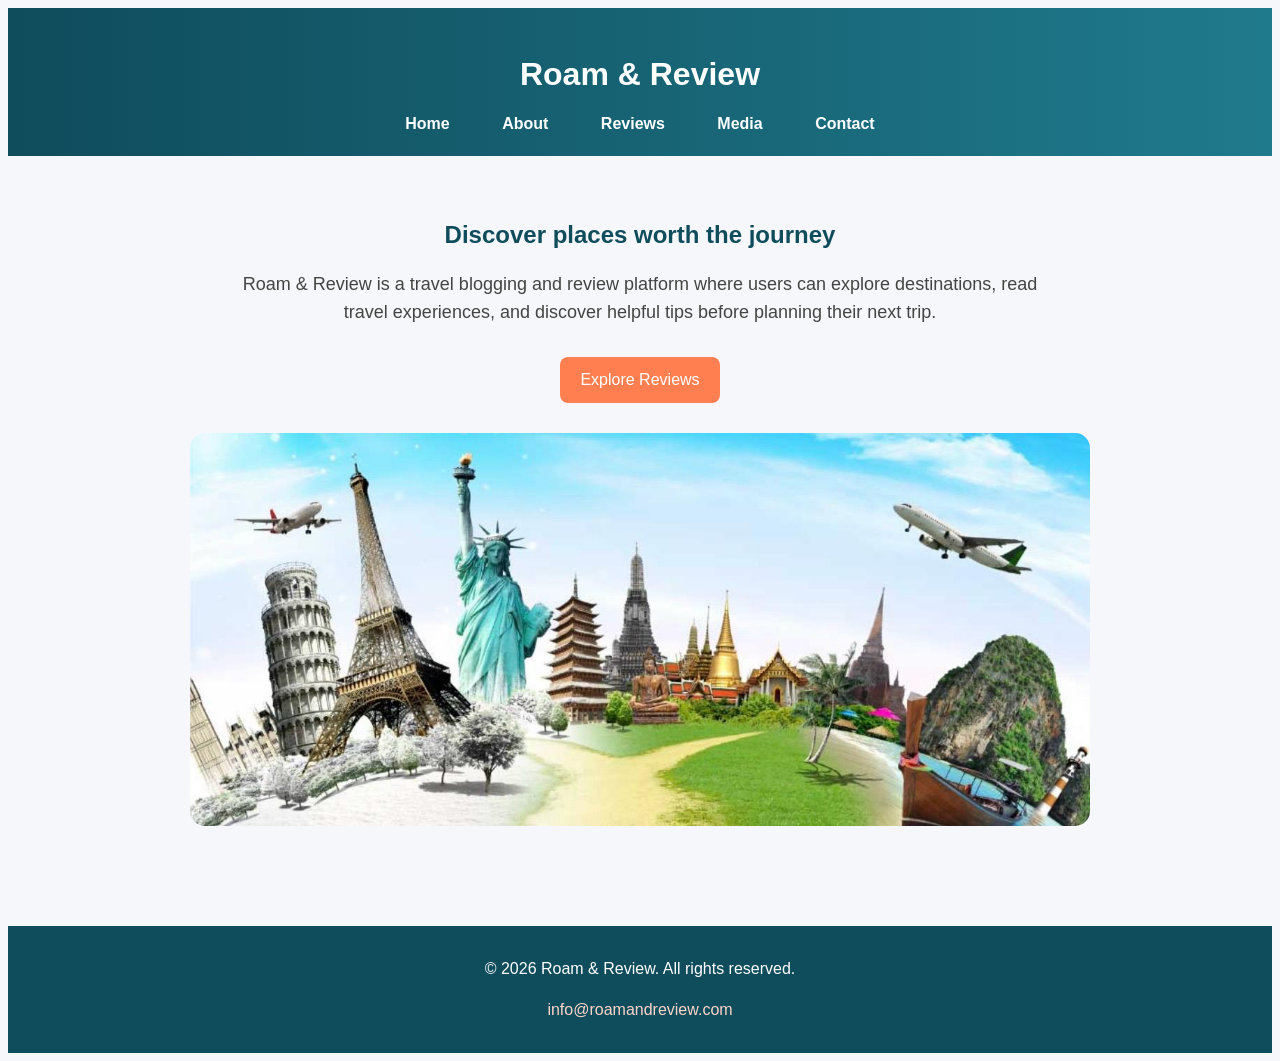
<file: index.html>
<!DOCTYPE html>
<html lang="en">
<head>
    <meta charset="UTF-8">
    <meta name="viewport" content="width=device-width, initial-scale=1.0">
    <title>Roam & Review</title>
    <link rel="stylesheet" href="css/style.css">
</head>
<body>

<header>
    <h1>Roam & Review</h1>

    <nav aria-label="Main navigation">
        <a href="index.html">Home</a>
        <a href="about.html">About</a>
        <a href="reviews.html">Reviews</a>
        <a href="media.html">Media</a>
        <a href="contact.html">Contact</a>
    </nav>
</header>

<main>
    <h2>Discover places worth the journey</h2>

<p class="subtitle">
    Roam & Review is a travel blogging and review platform where users can explore destinations,
    read travel experiences, and discover helpful tips before planning their next trip.
</p>
    <a href="reviews.html" class="btn">Explore Reviews</a>

    <img src="images/travel.jpg" alt="Beautiful travel destination" class="hero-img">
</main>

<footer>
    <p>&copy; 2026 Roam & Review. All rights reserved.</p>
    <p>
        <a href="mailto:info@roamandreview.com">info@roamandreview.com</a>
    </p>
</footer>

</body>
</html>
</file>
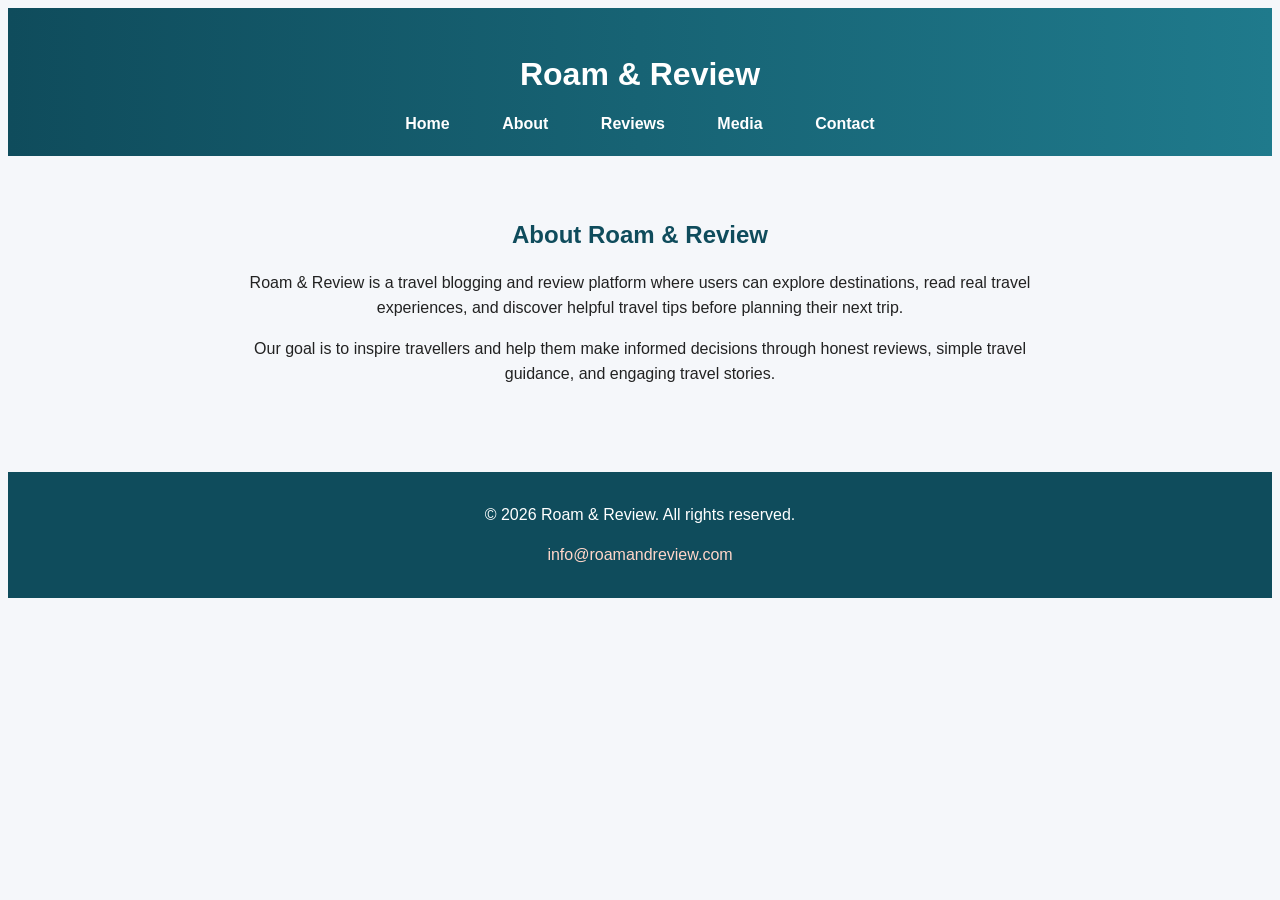
<file: about.html>
<!DOCTYPE html>
<html lang="en">
<head>
    <meta charset="UTF-8">
    <meta name="viewport" content="width=device-width, initial-scale=1.0">
    <title>Roam & Review | About</title>
    <link rel="stylesheet" href="css/style.css">
</head>
<body>

<header>
    <h1>Roam & Review</h1>

    <nav aria-label="Main navigation">
        <a href="index.html">Home</a>
        <a href="about.html">About</a>
        <a href="reviews.html">Reviews</a>
        <a href="media.html">Media</a>
        <a href="contact.html">Contact</a>
    </nav>
</header>

<main>
    <h2>About Roam & Review</h2>
    <p>Roam & Review is a travel blogging and review platform where users can explore destinations, read real travel experiences, and discover helpful travel tips before planning their next trip.</p>
    <p>Our goal is to inspire travellers and help them make informed decisions through honest reviews, simple travel guidance, and engaging travel stories.</p>
</main>

<footer>
    <p>&copy; 2026 Roam & Review. All rights reserved.</p>
    <p>
        <a href="mailto:info@roamandreview.com">info@roamandreview.com</a>
    </p>
</footer>

</body>
</html>
</file>
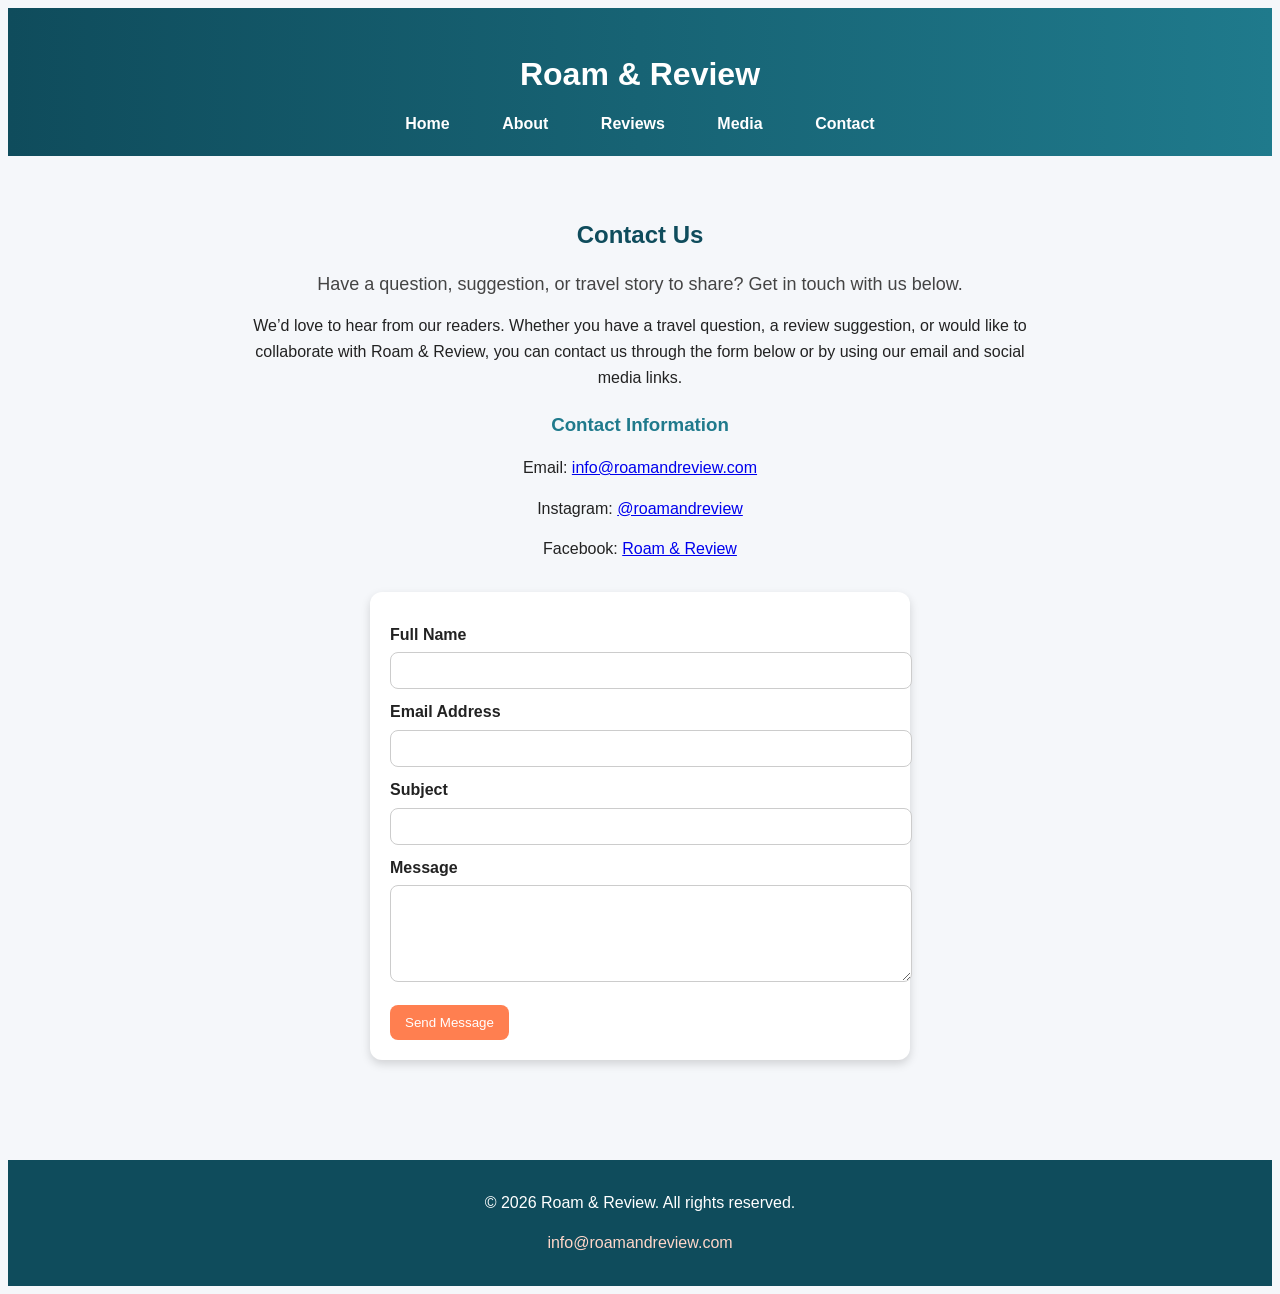
<file: contact.html>
<!DOCTYPE html>
<html lang="en">
<head>
    <meta charset="UTF-8">
    <meta name="viewport" content="width=device-width, initial-scale=1.0">
    <title>Roam & Review | Contact</title>
    <link rel="stylesheet" href="css/style.css">
</head>
<body>

<header>
    <h1>Roam & Review</h1>

    <nav aria-label="Main navigation">
        <a href="index.html">Home</a>
        <a href="about.html">About</a>
        <a href="reviews.html">Reviews</a>
        <a href="media.html">Media</a>
        <a href="contact.html">Contact</a>
    </nav>
</header>

<main>
    <h2>Contact Us</h2>
    <p class="subtitle">Have a question, suggestion, or travel story to share? Get in touch with us below.</p>

    <p>
        We’d love to hear from our readers. Whether you have a travel question, a review suggestion,
        or would like to collaborate with Roam & Review, you can contact us through the form below
        or by using our email and social media links.
    </p>

    <section class="contact-details" aria-label="Business contact details">
        <h3>Contact Information</h3>
        <p>Email: <a href="mailto:info@roamandreview.com">info@roamandreview.com</a></p>
        <p>Instagram: <a href="#">@roamandreview</a></p>
        <p>Facebook: <a href="#">Roam & Review</a></p>
    </section>

    <form id="contactForm" aria-label="Contact form">
        <label for="name">Full Name</label>
        <input type="text" id="name" name="name" required>

        <label for="email">Email Address</label>
        <input type="email" id="email" name="email" required>

        <label for="subject">Subject</label>
        <input type="text" id="subject" name="subject" required>

        <label for="message">Message</label>
        <textarea id="message" name="message" rows="5" required></textarea>

        <button type="submit">Send Message</button>
    </form>
</main>

<footer>
    <p>&copy; 2026 Roam & Review. All rights reserved.</p>
    <p><a href="mailto:info@roamandreview.com">info@roamandreview.com</a></p>
</footer>

<script src="js/script.js"></script>
</body>
</html>
</file>
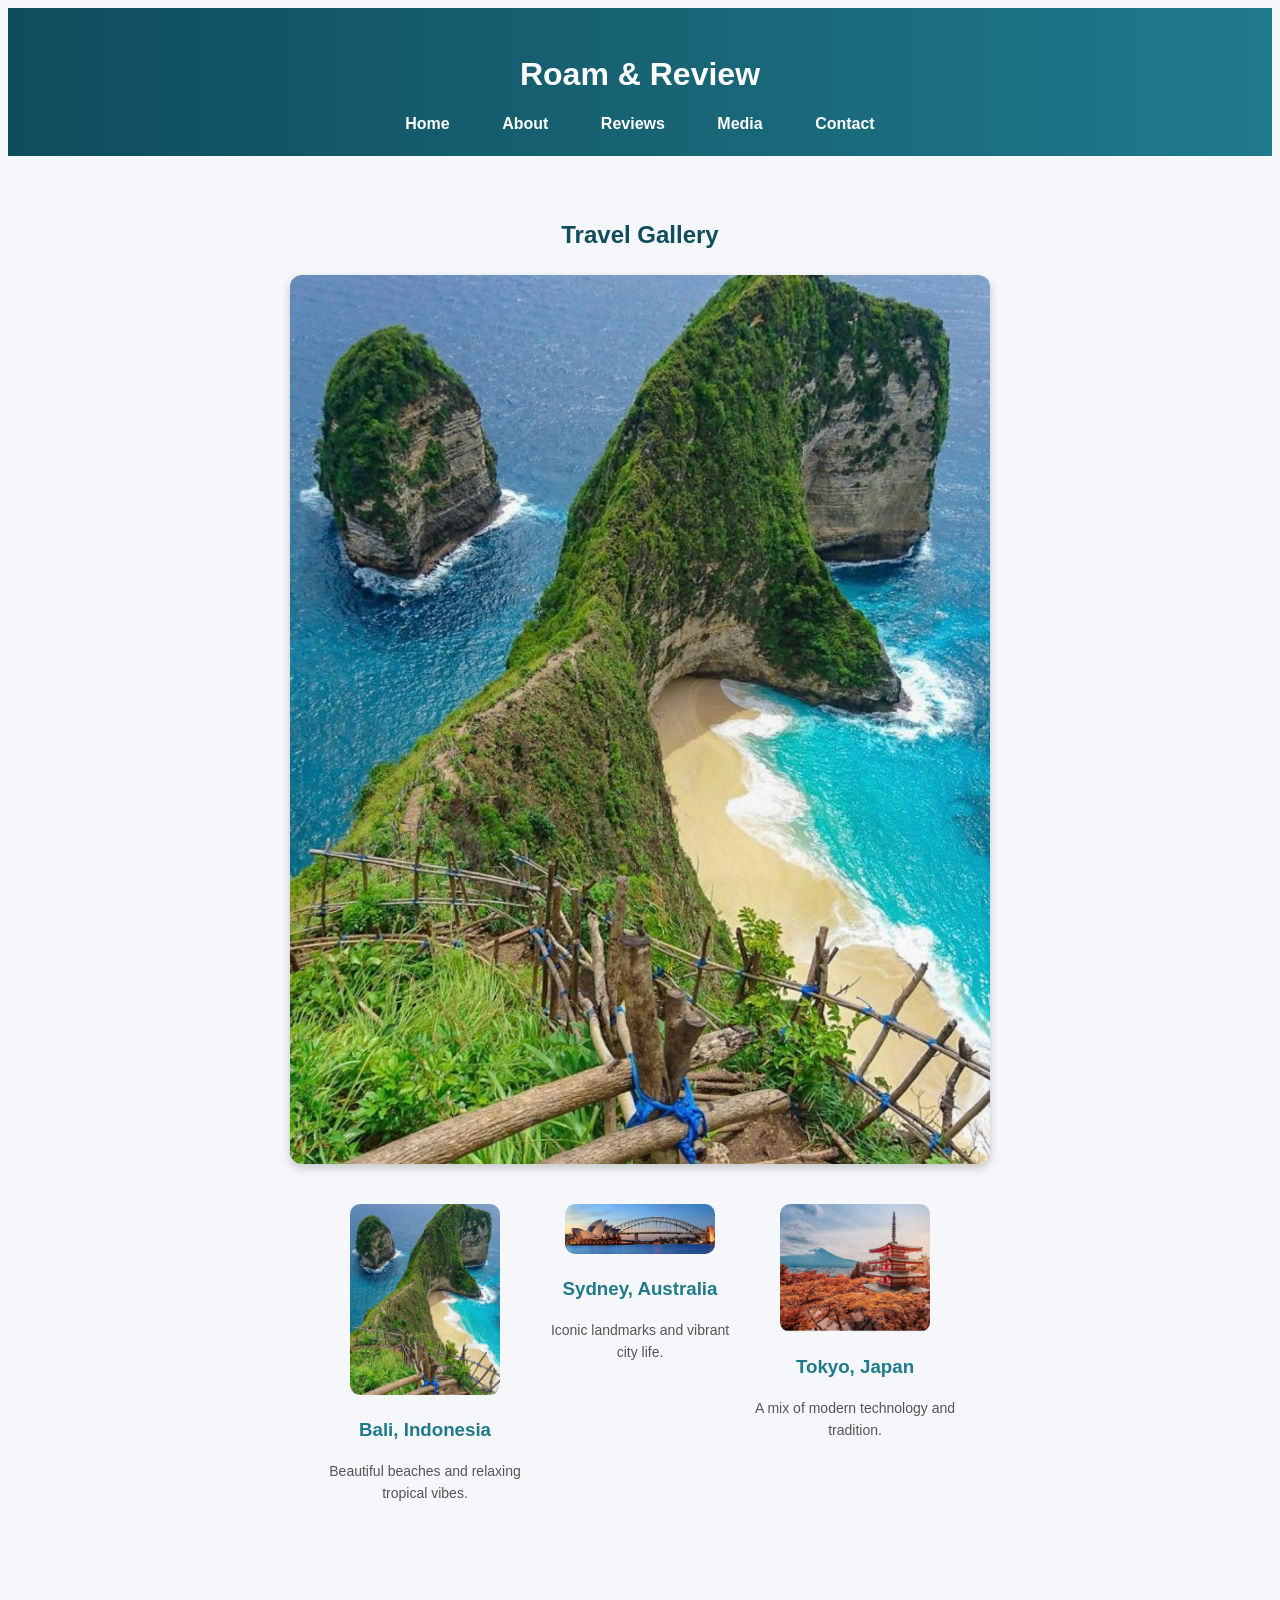
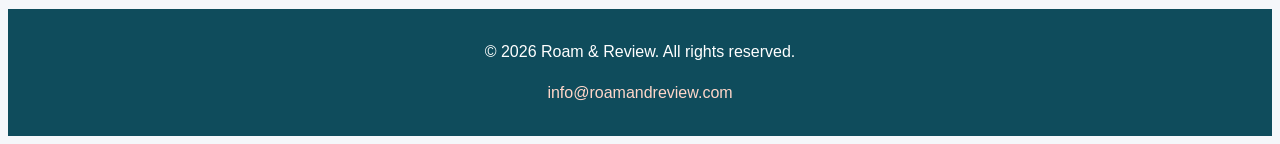
<file: media.html>
<!DOCTYPE html>
<html lang="en">
<head>
    <meta charset="UTF-8">
    <meta name="viewport" content="width=device-width, initial-scale=1.0">
    <title>Roam & Review | Media</title>
    <link rel="stylesheet" href="css/style.css">
</head>
<body>

<header>
    <h1>Roam & Review</h1>

    <nav aria-label="Main navigation">
        <a href="index.html">Home</a>
        <a href="about.html">About</a>
        <a href="reviews.html">Reviews</a>
        <a href="media.html">Media</a>
        <a href="contact.html">Contact</a>
    </nav>
</header>

<main>

    <h2>Travel Gallery</h2>

    <div class="large-image-container">
        <img id="largeImage" src="images/bali.jpg" alt="Beach in Bali">
    </div>

    <div class="thumbnail-container">

        <div class="gallery-item">
            <img src="images/bali.jpg" class="thumb" onclick="changeImage(this)" alt="Bali Beach">
            <h3>Bali, Indonesia</h3>
            <p>Beautiful beaches and relaxing tropical vibes.</p>
        </div>

        <div class="gallery-item">
            <img src="images/sydney.jpg" class="thumb" onclick="changeImage(this)" alt="Sydney Opera House">
            <h3>Sydney, Australia</h3>
            <p>Iconic landmarks and vibrant city life.</p>
        </div>

        <div class="gallery-item">
            <img src="images/tokyo.jpg" class="thumb" onclick="changeImage(this)" alt="Tokyo city lights">
            <h3>Tokyo, Japan</h3>
            <p>A mix of modern technology and tradition.</p>
        </div>

    </div>

</main>

<footer>
    <p>&copy; 2026 Roam & Review. All rights reserved.</p>
    <p>
        <a href="mailto:info@roamandreview.com">info@roamandreview.com</a>
    </p>
</footer>

<script src="js/script.js"></script>
</body>
</html>
</file>
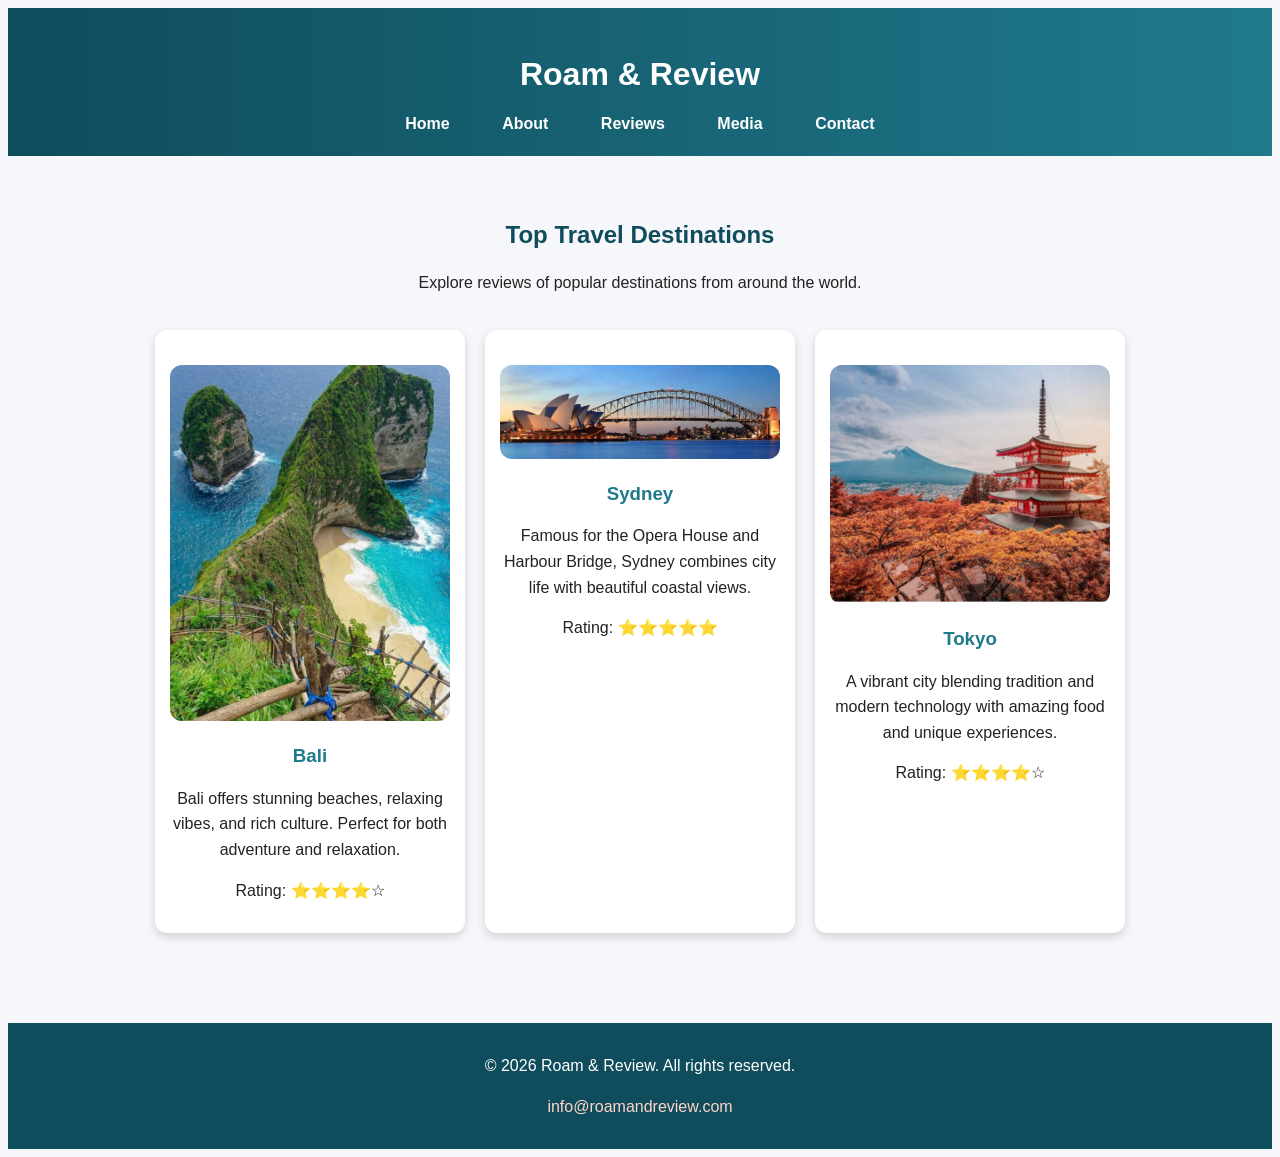
<file: reviews.html>
<!DOCTYPE html>
<html lang="en">
<head>
    <meta charset="UTF-8">
    <meta name="viewport" content="width=device-width, initial-scale=1.0">
    <title>Roam & Review | Reviews</title>
    <link rel="stylesheet" href="css/style.css">
</head>
<body>

<header>
    <h1>Roam & Review</h1>

    <nav aria-label="Main navigation">
        <a href="index.html">Home</a>
        <a href="about.html">About</a>
        <a href="reviews.html">Reviews</a>
        <a href="media.html">Media</a>
        <a href="contact.html">Contact</a>
    </nav>
</header>

<main>
   <h2>Top Travel Destinations</h2>
<p>Explore reviews of popular destinations from around the world.</p>
    <div class="card-container">

        <div class="card">
            <img src="images/bali.jpg" alt="Beach view in Bali">
            <h3>Bali</h3>
            <p>Bali offers stunning beaches, relaxing vibes, and rich culture. Perfect for both adventure and relaxation.</p>
            <p>Rating: ⭐⭐⭐⭐☆</p>
        </div>

        <div class="card">
            <img src="images/sydney.jpg" alt="Sydney Opera House">
            <h3>Sydney</h3>
            <p>Famous for the Opera House and Harbour Bridge, Sydney combines city life with beautiful coastal views.</p>
            <p>Rating: ⭐⭐⭐⭐⭐</p>
        </div>

        <div class="card">
            <img src="images/tokyo.jpg" alt="Tokyo city lights">
            <h3>Tokyo</h3>
            <p>A vibrant city blending tradition and modern technology with amazing food and unique experiences.</p>
            <p>Rating: ⭐⭐⭐⭐☆</p>
        </div>

    </div>

</main>

<footer>
    <p>&copy; 2026 Roam & Review. All rights reserved.</p>
    <p>
        <a href="mailto:info@roamandreview.com">info@roamandreview.com</a>
    </p>
</footer>

</body>
</html>
</file>
<file: css/style.css>
{
    margin: 0;
    padding: 0;
    box-sizing: border-box;
}

body {
    font-family: Arial, sans-serif;
    background-color: #f5f7fa;
    color: #222;
    line-height: 1.6;
}

header {
    background: linear-gradient(to right, #0f4c5c, #1f7a8c);
    color: white;
    text-align: center;
    padding: 20px;
}

header h1 {
    margin-bottom: 10px;
}

nav {
    margin-top: 10px;
}

nav a {
    color: white;
    text-decoration: none;
    margin: 0 12px;
    font-weight: bold;
    padding: 8px 12px;
    border-radius: 8px;
    transition: 0.3s ease;
}

nav a:hover {
    background-color: rgba(255, 255, 255, 0.2);
}

main {
    padding: 40px 20px;
    text-align: center;
}

p {
    max-width: 800px;
    margin: 15px auto;
}

img {
    max-width: 100%;
    display: block;
    margin: 20px auto;
    border-radius: 12px;
}

h2 {
    color: #0f4c5c;
    margin-bottom: 15px;
}

h3 {
    color: #1f7a8c;
    margin-top: 20px;
    margin-bottom: 10px;
}

ul {
    list-style: none;
    padding: 0;
}

ul li {
    margin: 10px 0;
}

.card-container {
    display: flex;
    justify-content: center;
    gap: 20px;
    flex-wrap: wrap;
    padding: 20px;
}

.card {
    background-color: white;
    width: 280px;
    padding: 15px;
    border-radius: 12px;
    box-shadow: 0 4px 10px rgba(0,0,0,0.15);
    text-align: center;
    transition: transform 0.3s ease;
}

.card:hover {
    transform: scale(1.05);
}

.card img {
    width: 100%;
}

.large-image-container {
    text-align: center;
    margin: 20px 0;
}

#largeImage {
    width: 80%;
    max-width: 700px;
    border-radius: 12px;
    box-shadow: 0 4px 10px rgba(0,0,0,0.2);
}

.thumbnail-container {
    display: flex;
    justify-content: center;
    gap: 15px;
    flex-wrap: wrap;
    margin-bottom: 20px;
}

.thumb {
    width: 150px;
    cursor: pointer;
    border-radius: 10px;
    transition: transform 0.3s ease;
}

.thumb:hover {
    transform: scale(1.05);
}

form {
    max-width: 450px;
    margin: auto;
    text-align: left;
    background-color: white;
    padding: 20px;
    border-radius: 12px;
    box-shadow: 0 4px 10px rgba(0,0,0,0.15);
}

label {
    font-weight: bold;
}

input,
textarea {
    width: 100%;
    padding: 10px;
    border-radius: 8px;
    border: 1px solid #ccc;
    margin-top: 5px;
}

button {
    background-color: #ff7f50;
    color: white;
    padding: 10px 15px;
    border: none;
    border-radius: 8px;
    cursor: pointer;
    transition: 0.3s ease;
}

button:hover {
    background-color: #e76f3c;
}

footer {
    background-color: #0f4c5c;
    color: white;
    text-align: center;
    padding: 15px;
    margin-top: 30px;
}

/* Responsive design */
@media (max-width: 768px) {
    nav a {
        display: block;
        margin: 8px 0;
    }

    .card {
        width: 100%;
        max-width: 320px;
    }

    #largeImage {
        width: 95%;
    }

    form {
        width: 95%;
    }
}
footer a {
    color: #ffd6c9;
    text-decoration: none;
}

footer a:hover {
    text-decoration: underline;
}
.gallery-item {
    width: 200px;
    text-align: center;
}

.gallery-item p {
    font-size: 14px;
    color: #555;
}
.subtitle {
    font-size: 18px;
    color: #444;
    margin-top: 10px;
}
.hero-img {
    width: 80%;
    max-width: 900px;
    margin: 30px auto;
    display: block;
    border-radius: 15px;
}
.btn {
    display: inline-block;
    margin-top: 15px;
    padding: 10px 20px;
    background-color: #ff7f50;
    color: white;
    border-radius: 8px;
    text-decoration: none;
    transition: 0.3s;
}

.btn:hover {
    background-color: #e76f3c;
}
.contact-details {
    max-width: 600px;
    margin: 20px auto;
    text-align: center;
}

form {
    max-width: 500px;
    margin: 30px auto;
    text-align: left;
    background-color: white;
    padding: 20px;
    border-radius: 12px;
    box-shadow: 0 4px 10px rgba(0,0,0,0.15);
}

label {
    display: block;
    margin-top: 10px;
    font-weight: bold;
}

input,
textarea {
    width: 100%;
    padding: 10px;
    margin-top: 5px;
    border-radius: 8px;
    border: 1px solid #ccc;
}

button {
    margin-top: 15px;
    background-color: #ff7f50;
    color: white;
    padding: 10px 15px;
    border: none;
    border-radius: 8px;
    cursor: pointer;
}

button:hover {
    background-color: #e76f3c;
}
</file>
